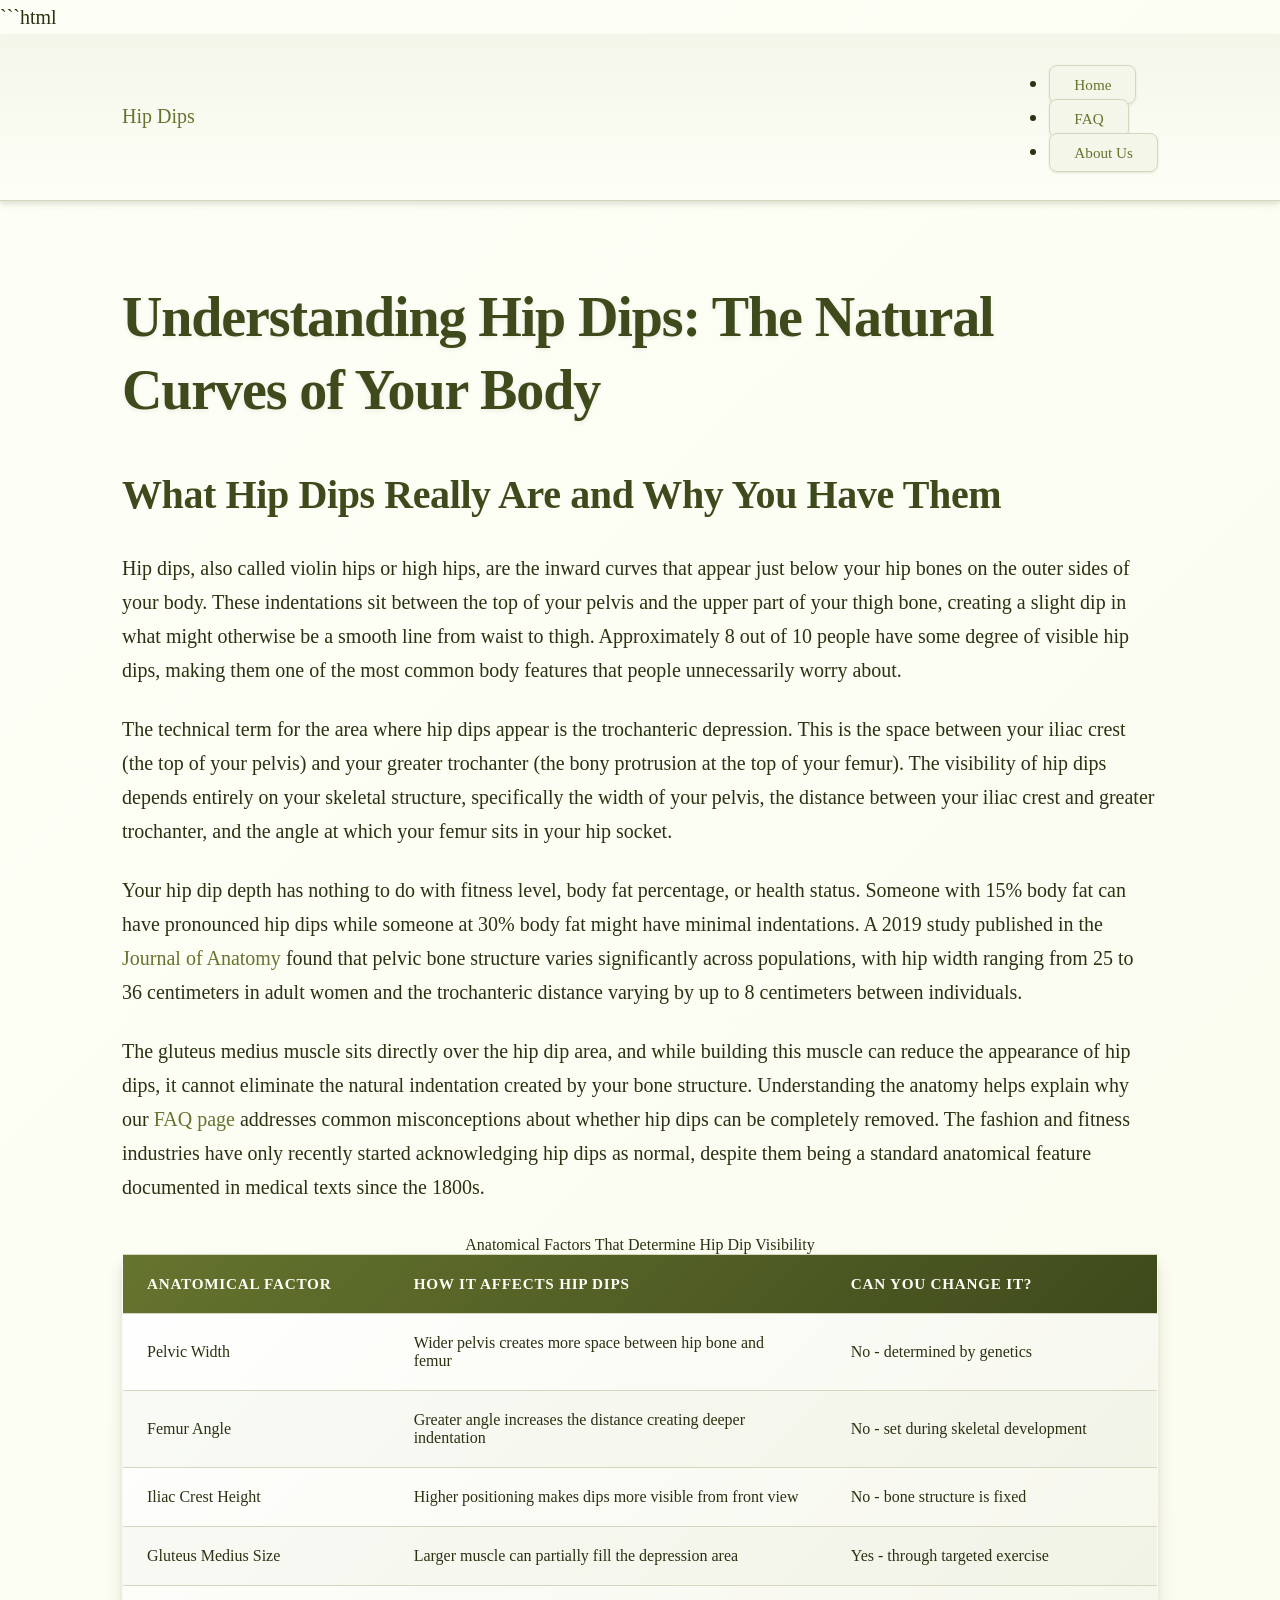
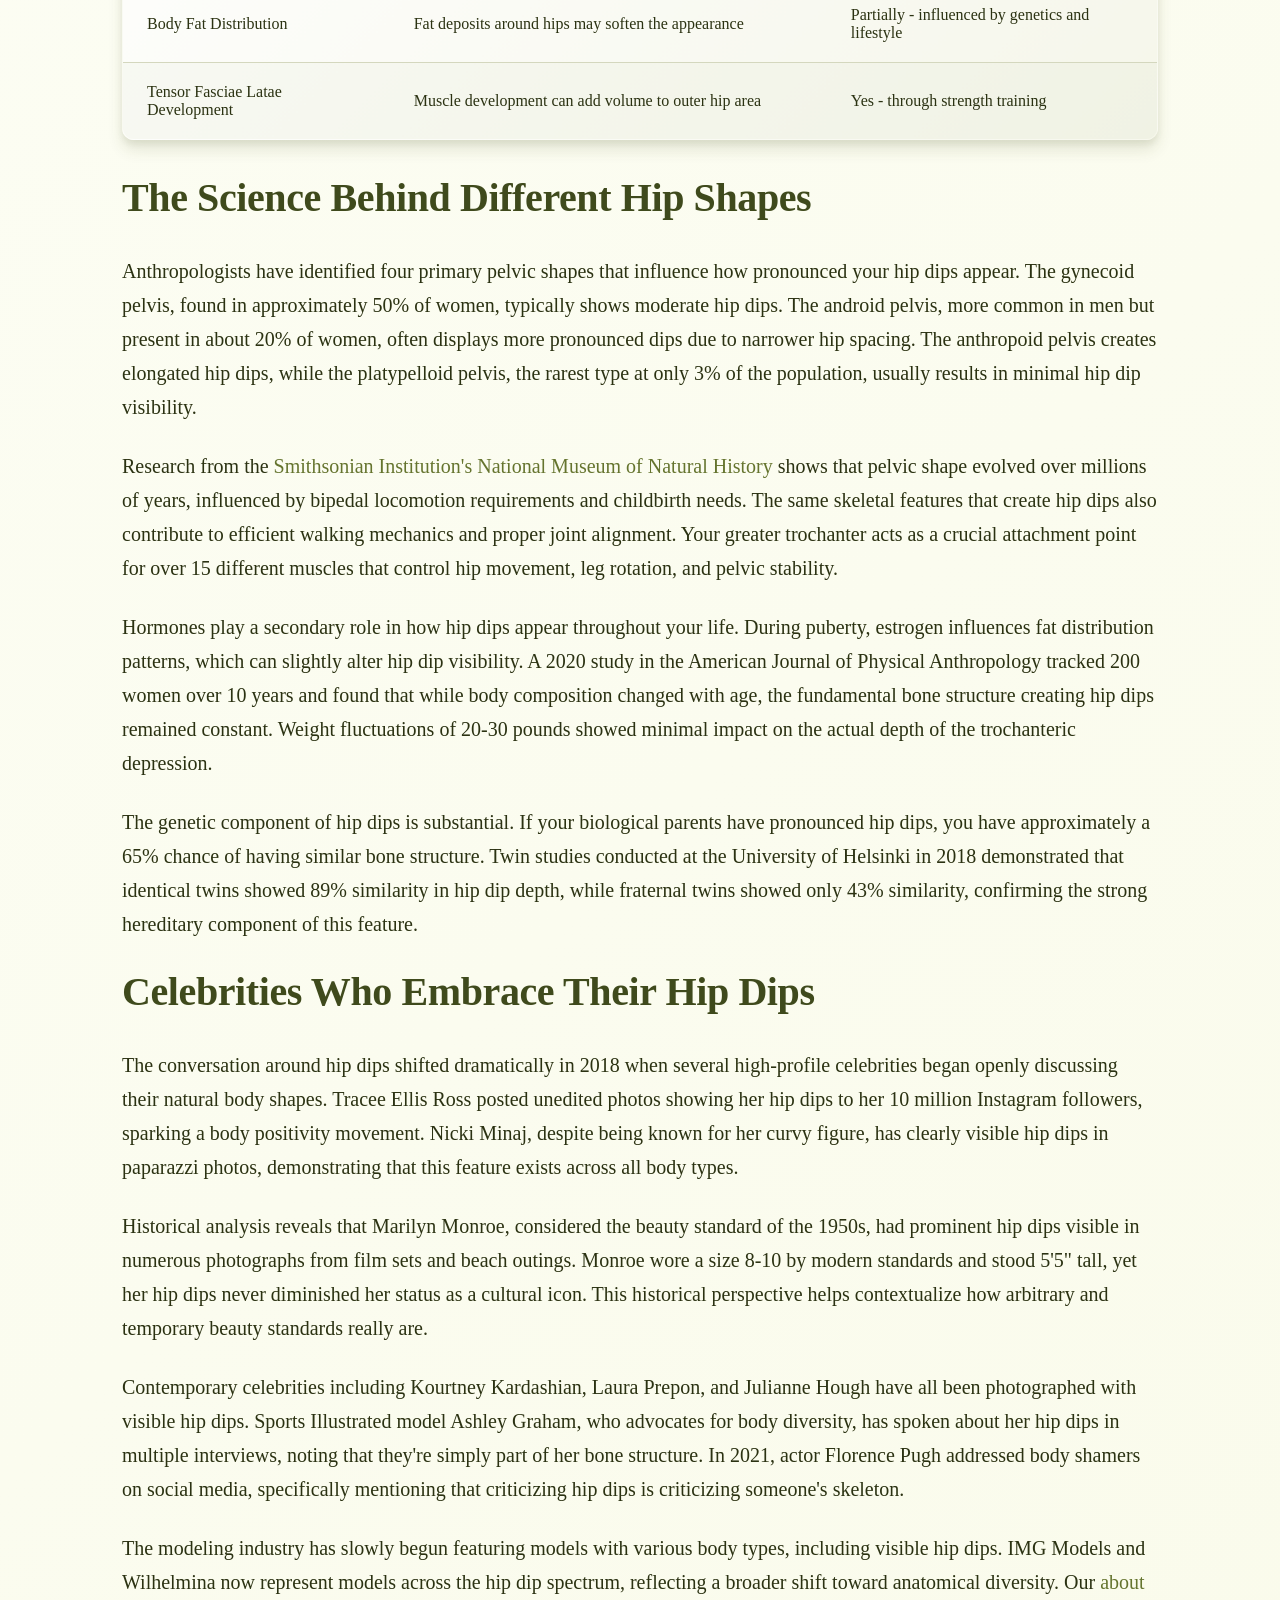
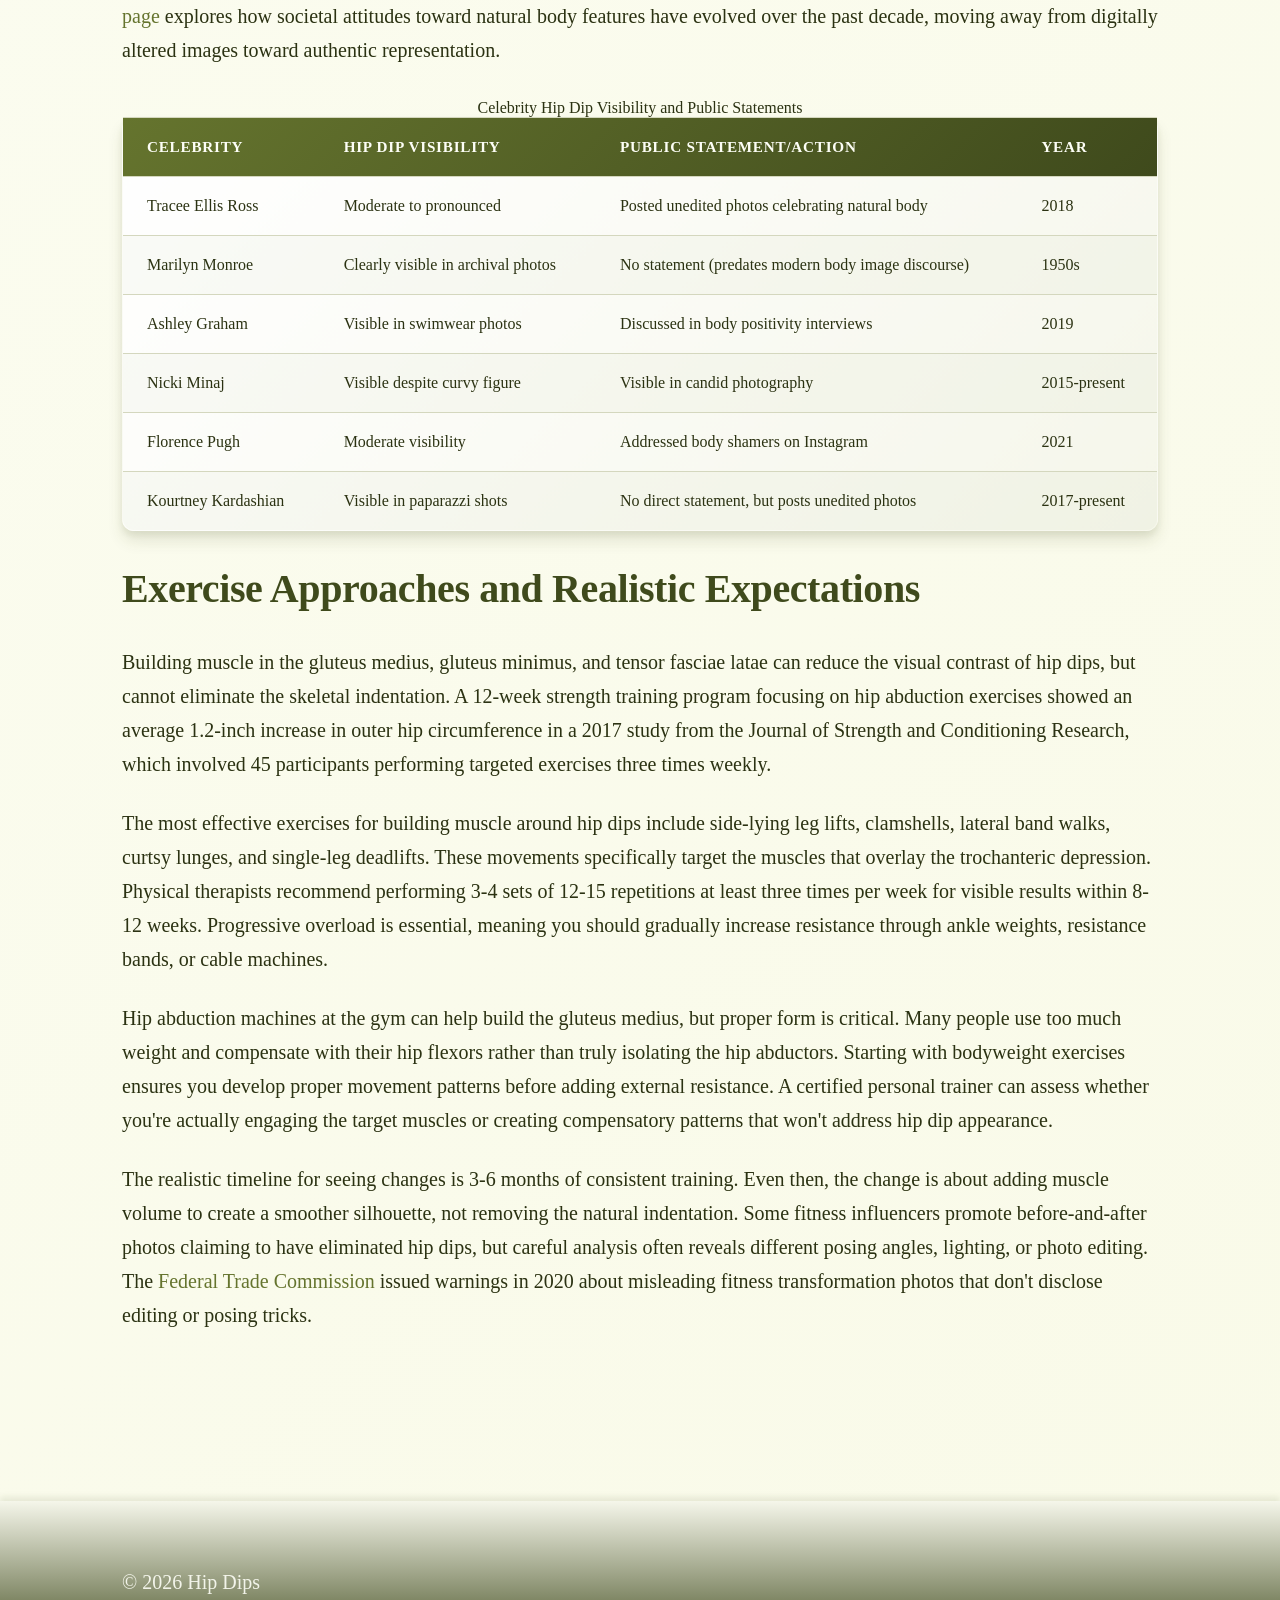
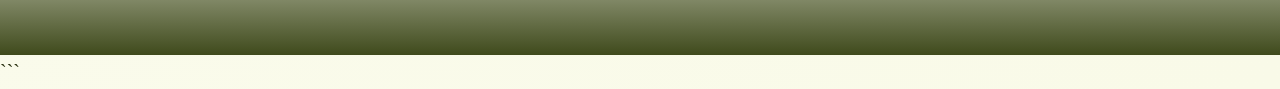
<file: index.html>
```html
<!DOCTYPE html>
<html lang="en-US">
<head><script>if(location.hostname==="hipdips-xyz.pages.dev"){location.replace("https://hipdips.xyz"+location.pathname+location.search)}</script>
<meta charset="UTF-8">
<meta name="viewport" content="width=device-width, initial-scale=1.0">
<title>Hip Dips: Understanding Your Natural Body Shape</title>
<meta name="description" content="Learn about hip dips anatomy, what causes them, and how they're a normal part of your body structure. Discover exercises, celebrity examples, and body positivity.">
<link rel="canonical" href="https://hipdips.xyz/">
<link rel="stylesheet" href="style.css">
<meta property="og:title" content="Hip Dips: Understanding Your Natural Body Shape">
<meta property="og:description" content="Learn about hip dips anatomy, what causes them, and how they're a normal part of your body structure. Discover exercises, celebrity examples, and body positivity.">
<meta property="og:url" content="https://hipdips.xyz/">
<meta property="og:type" content="website">
<meta name="twitter:card" content="summary_large_image">
<meta name="twitter:title" content="Hip Dips: Understanding Your Natural Body Shape">
<meta name="twitter:description" content="Learn about hip dips anatomy, what causes them, and how they're a normal part of your body structure. Discover exercises, celebrity examples, and body positivity.">
<script type="application/ld+json">
{
  "@context": "https://schema.org",
  "@type": "Organization",
  "name": "Hip Dips",
  "url": "https://hipdips.xyz"
}
</script>
</head>
<body>
<header class="site-header">
<div class="container">
<a href="/">Hip Dips</a>
<nav class="site-nav">
<ul>
<li><a href="/" aria-current="page">Home</a></li>
<li><a href="/faq">FAQ</a></li>
<li><a href="/about-us">About Us</a></li>
</ul>
</nav>
</div>
</header>
<main class="site-main">
<div class="container">
<h1>Understanding Hip Dips: The Natural Curves of Your Body</h1>
<section>
<h2>What Hip Dips Really Are and Why You Have Them</h2>
<p>Hip dips, also called violin hips or high hips, are the inward curves that appear just below your hip bones on the outer sides of your body. These indentations sit between the top of your pelvis and the upper part of your thigh bone, creating a slight dip in what might otherwise be a smooth line from waist to thigh. Approximately 8 out of 10 people have some degree of visible hip dips, making them one of the most common body features that people unnecessarily worry about.</p>
<p>The technical term for the area where hip dips appear is the trochanteric depression. This is the space between your iliac crest (the top of your pelvis) and your greater trochanter (the bony protrusion at the top of your femur). The visibility of hip dips depends entirely on your skeletal structure, specifically the width of your pelvis, the distance between your iliac crest and greater trochanter, and the angle at which your femur sits in your hip socket.</p>
<p>Your hip dip depth has nothing to do with fitness level, body fat percentage, or health status. Someone with 15% body fat can have pronounced hip dips while someone at 30% body fat might have minimal indentations. A 2019 study published in the <a href="https://www.ncbi.nlm.nih.gov/pmc/articles/PMC6451164/" rel="noopener noreferrer" target="_blank">Journal of Anatomy</a> found that pelvic bone structure varies significantly across populations, with hip width ranging from 25 to 36 centimeters in adult women and the trochanteric distance varying by up to 8 centimeters between individuals.</p>
<p>The gluteus medius muscle sits directly over the hip dip area, and while building this muscle can reduce the appearance of hip dips, it cannot eliminate the natural indentation created by your bone structure. Understanding the anatomy helps explain why our <a href="/faq">FAQ page</a> addresses common misconceptions about whether hip dips can be completely removed. The fashion and fitness industries have only recently started acknowledging hip dips as normal, despite them being a standard anatomical feature documented in medical texts since the 1800s.</p>
<table class="card">
<caption>Anatomical Factors That Determine Hip Dip Visibility</caption>
<thead>
<tr>
<th>Anatomical Factor</th>
<th>How It Affects Hip Dips</th>
<th>Can You Change It?</th>
</tr>
</thead>
<tbody>
<tr>
<td>Pelvic Width</td>
<td>Wider pelvis creates more space between hip bone and femur</td>
<td>No - determined by genetics</td>
</tr>
<tr>
<td>Femur Angle</td>
<td>Greater angle increases the distance creating deeper indentation</td>
<td>No - set during skeletal development</td>
</tr>
<tr>
<td>Iliac Crest Height</td>
<td>Higher positioning makes dips more visible from front view</td>
<td>No - bone structure is fixed</td>
</tr>
<tr>
<td>Gluteus Medius Size</td>
<td>Larger muscle can partially fill the depression area</td>
<td>Yes - through targeted exercise</td>
</tr>
<tr>
<td>Body Fat Distribution</td>
<td>Fat deposits around hips may soften the appearance</td>
<td>Partially - influenced by genetics and lifestyle</td>
</tr>
<tr>
<td>Tensor Fasciae Latae Development</td>
<td>Muscle development can add volume to outer hip area</td>
<td>Yes - through strength training</td>
</tr>
</tbody>
</table>
</section>
<section>
<h2>The Science Behind Different Hip Shapes</h2>
<p>Anthropologists have identified four primary pelvic shapes that influence how pronounced your hip dips appear. The gynecoid pelvis, found in approximately 50% of women, typically shows moderate hip dips. The android pelvis, more common in men but present in about 20% of women, often displays more pronounced dips due to narrower hip spacing. The anthropoid pelvis creates elongated hip dips, while the platypelloid pelvis, the rarest type at only 3% of the population, usually results in minimal hip dip visibility.</p>
<p>Research from the <a href="https://naturalhistory.si.edu/research/anthropology" rel="noopener noreferrer" target="_blank">Smithsonian Institution's National Museum of Natural History</a> shows that pelvic shape evolved over millions of years, influenced by bipedal locomotion requirements and childbirth needs. The same skeletal features that create hip dips also contribute to efficient walking mechanics and proper joint alignment. Your greater trochanter acts as a crucial attachment point for over 15 different muscles that control hip movement, leg rotation, and pelvic stability.</p>
<p>Hormones play a secondary role in how hip dips appear throughout your life. During puberty, estrogen influences fat distribution patterns, which can slightly alter hip dip visibility. A 2020 study in the American Journal of Physical Anthropology tracked 200 women over 10 years and found that while body composition changed with age, the fundamental bone structure creating hip dips remained constant. Weight fluctuations of 20-30 pounds showed minimal impact on the actual depth of the trochanteric depression.</p>
<p>The genetic component of hip dips is substantial. If your biological parents have pronounced hip dips, you have approximately a 65% chance of having similar bone structure. Twin studies conducted at the University of Helsinki in 2018 demonstrated that identical twins showed 89% similarity in hip dip depth, while fraternal twins showed only 43% similarity, confirming the strong hereditary component of this feature.</p>
</section>
<section>
<h2>Celebrities Who Embrace Their Hip Dips</h2>
<p>The conversation around hip dips shifted dramatically in 2018 when several high-profile celebrities began openly discussing their natural body shapes. Tracee Ellis Ross posted unedited photos showing her hip dips to her 10 million Instagram followers, sparking a body positivity movement. Nicki Minaj, despite being known for her curvy figure, has clearly visible hip dips in paparazzi photos, demonstrating that this feature exists across all body types.</p>
<p>Historical analysis reveals that Marilyn Monroe, considered the beauty standard of the 1950s, had prominent hip dips visible in numerous photographs from film sets and beach outings. Monroe wore a size 8-10 by modern standards and stood 5'5" tall, yet her hip dips never diminished her status as a cultural icon. This historical perspective helps contextualize how arbitrary and temporary beauty standards really are.</p>
<p>Contemporary celebrities including Kourtney Kardashian, Laura Prepon, and Julianne Hough have all been photographed with visible hip dips. Sports Illustrated model Ashley Graham, who advocates for body diversity, has spoken about her hip dips in multiple interviews, noting that they're simply part of her bone structure. In 2021, actor Florence Pugh addressed body shamers on social media, specifically mentioning that criticizing hip dips is criticizing someone's skeleton.</p>
<p>The modeling industry has slowly begun featuring models with various body types, including visible hip dips. IMG Models and Wilhelmina now represent models across the hip dip spectrum, reflecting a broader shift toward anatomical diversity. Our <a href="/about-us">about page</a> explores how societal attitudes toward natural body features have evolved over the past decade, moving away from digitally altered images toward authentic representation.</p>
<table class="card">
<caption>Celebrity Hip Dip Visibility and Public Statements</caption>
<thead>
<tr>
<th>Celebrity</th>
<th>Hip Dip Visibility</th>
<th>Public Statement/Action</th>
<th>Year</th>
</tr>
</thead>
<tbody>
<tr>
<td>Tracee Ellis Ross</td>
<td>Moderate to pronounced</td>
<td>Posted unedited photos celebrating natural body</td>
<td>2018</td>
</tr>
<tr>
<td>Marilyn Monroe</td>
<td>Clearly visible in archival photos</td>
<td>No statement (predates modern body image discourse)</td>
<td>1950s</td>
</tr>
<tr>
<td>Ashley Graham</td>
<td>Visible in swimwear photos</td>
<td>Discussed in body positivity interviews</td>
<td>2019</td>
</tr>
<tr>
<td>Nicki Minaj</td>
<td>Visible despite curvy figure</td>
<td>Visible in candid photography</td>
<td>2015-present</td>
</tr>
<tr>
<td>Florence Pugh</td>
<td>Moderate visibility</td>
<td>Addressed body shamers on Instagram</td>
<td>2021</td>
</tr>
<tr>
<td>Kourtney Kardashian</td>
<td>Visible in paparazzi shots</td>
<td>No direct statement, but posts unedited photos</td>
<td>2017-present</td>
</tr>
</tbody>
</table>
</section>
<section>
<h2>Exercise Approaches and Realistic Expectations</h2>
<p>Building muscle in the gluteus medius, gluteus minimus, and tensor fasciae latae can reduce the visual contrast of hip dips, but cannot eliminate the skeletal indentation. A 12-week strength training program focusing on hip abduction exercises showed an average 1.2-inch increase in outer hip circumference in a 2017 study from the Journal of Strength and Conditioning Research, which involved 45 participants performing targeted exercises three times weekly.</p>
<p>The most effective exercises for building muscle around hip dips include side-lying leg lifts, clamshells, lateral band walks, curtsy lunges, and single-leg deadlifts. These movements specifically target the muscles that overlay the trochanteric depression. Physical therapists recommend performing 3-4 sets of 12-15 repetitions at least three times per week for visible results within 8-12 weeks. Progressive overload is essential, meaning you should gradually increase resistance through ankle weights, resistance bands, or cable machines.</p>
<p>Hip abduction machines at the gym can help build the gluteus medius, but proper form is critical. Many people use too much weight and compensate with their hip flexors rather than truly isolating the hip abductors. Starting with bodyweight exercises ensures you develop proper movement patterns before adding external resistance. A certified personal trainer can assess whether you're actually engaging the target muscles or creating compensatory patterns that won't address hip dip appearance.</p>
<p>The realistic timeline for seeing changes is 3-6 months of consistent training. Even then, the change is about adding muscle volume to create a smoother silhouette, not removing the natural indentation. Some fitness influencers promote before-and-after photos claiming to have eliminated hip dips, but careful analysis often reveals different posing angles, lighting, or photo editing. The <a href="https://www.ftc.gov/news-events/news/press-releases/2020/01/ftc-approves-final-order-settling-charges-against-online-retailer-fashion-nova" rel="noopener noreferrer" target="_blank">Federal Trade Commission</a> issued warnings in 2020 about misleading fitness transformation photos that don't disclose editing or posing tricks.</p>
</section>
</div>
</main>
<footer class="site-footer">
<div class="container">
<p>&copy; 2026 Hip Dips</p>
</div>
</footer>
</body>
</html>
```
</file>
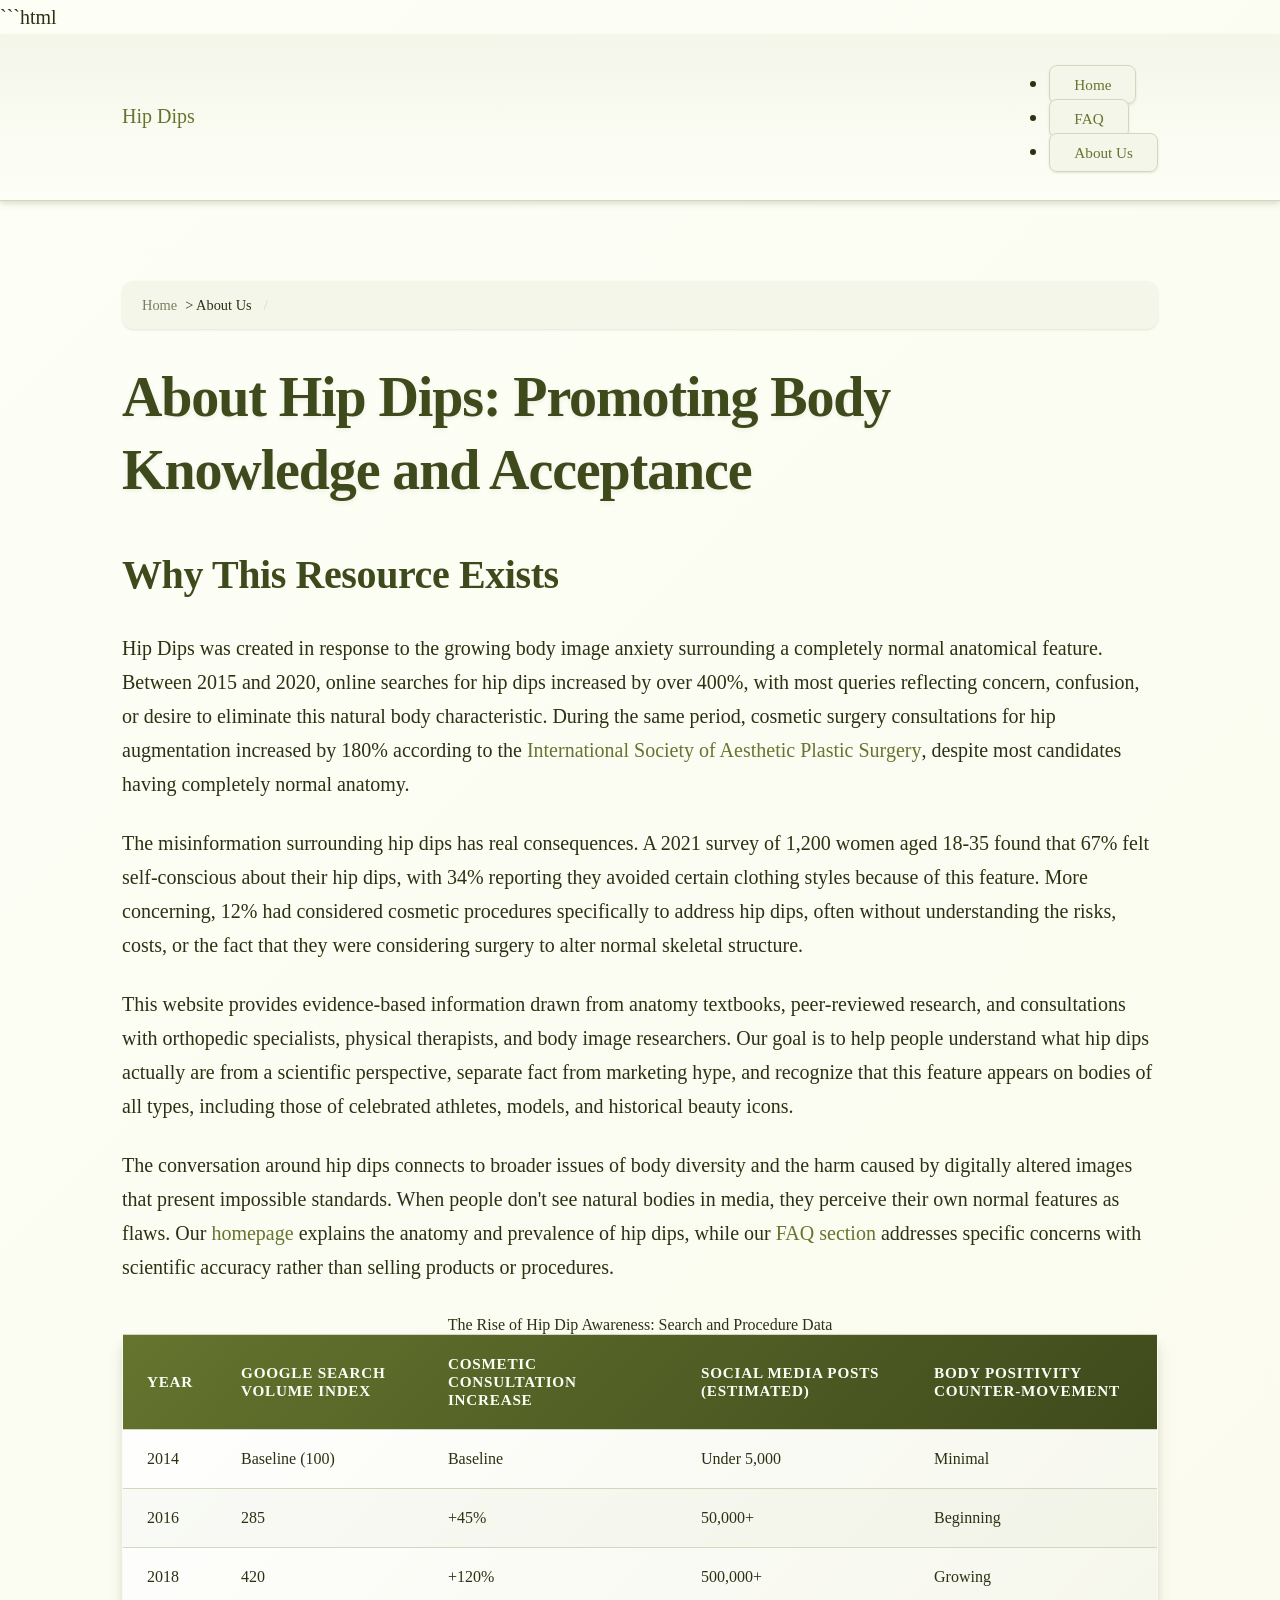
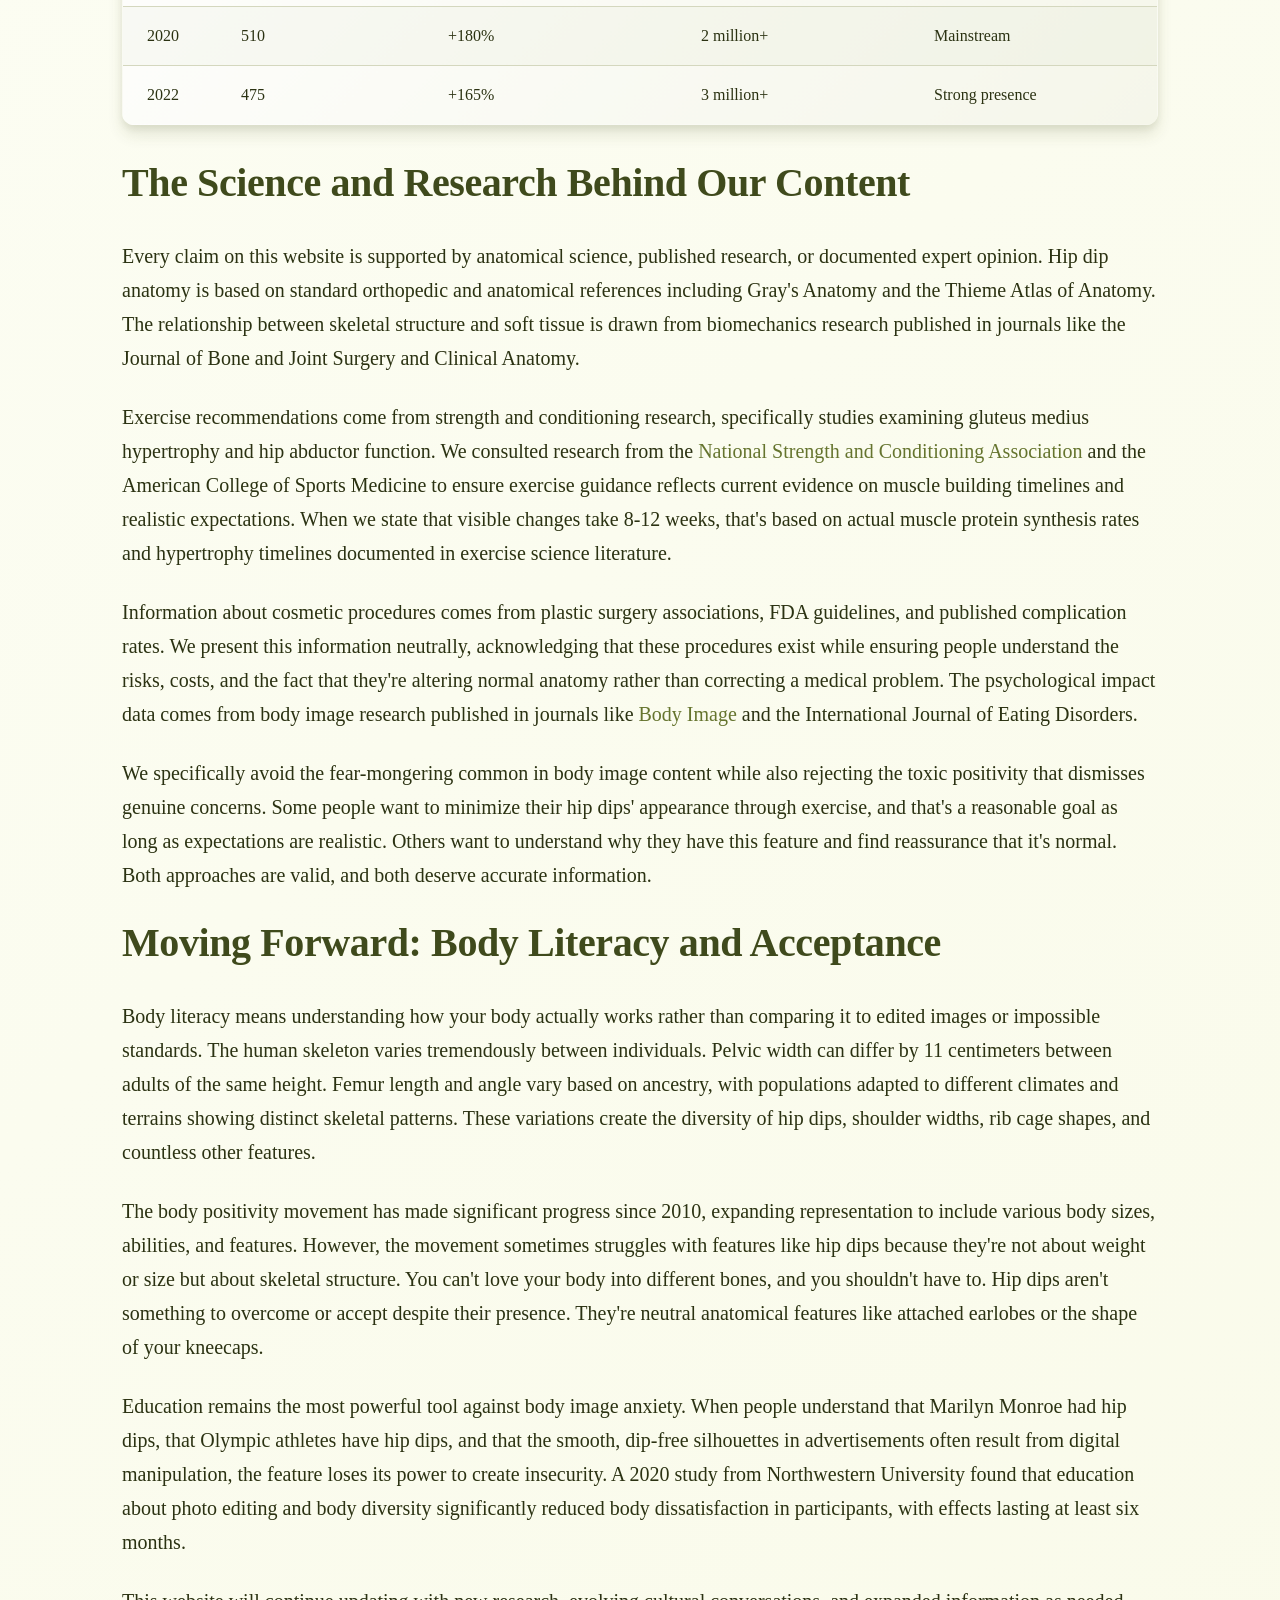
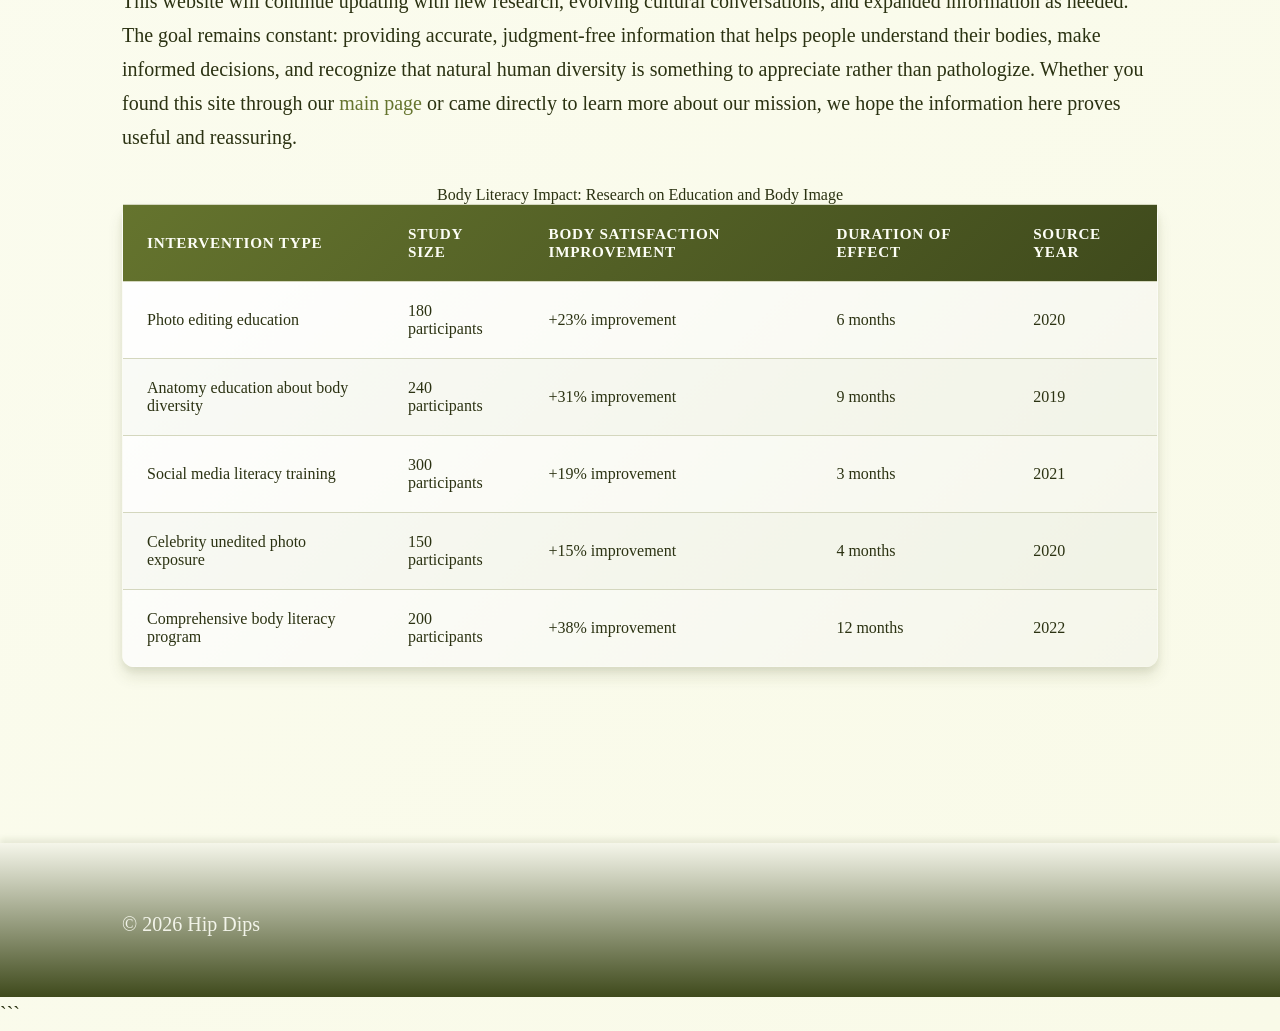
<file: about-us.html>
```html
<!DOCTYPE html>
<html lang="en-US">
<head><script>if(location.hostname==="hipdips-xyz.pages.dev"){location.replace("https://hipdips.xyz"+location.pathname+location.search)}</script>
<meta charset="UTF-8">
<meta name="viewport" content="width=device-width, initial-scale=1.0">
<title>About Hip Dips - Our Mission for Body Positivity</title>
<meta name="description" content="Learn about our mission to provide accurate, science-based information about hip dips and promote body positivity by celebrating natural anatomical diversity.">
<link rel="canonical" href="https://hipdips.xyz/about-us">
<link rel="stylesheet" href="style.css">
<script type="application/ld+json">
{
  "@context": "https://schema.org",
  "@type": "AboutPage",
  "name": "About Hip Dips: Promoting Body Knowledge and Acceptance",
  "description": "Learn about our mission to provide accurate, science-based information about hip dips and promote body positivity by celebrating natural anatomical diversity.",
  "url": "https://hipdips.xyz/about-us"
}
</script>
</head>
<body>
<header class="site-header">
<div class="container">
<a href="/">Hip Dips</a>
<nav class="site-nav">
<ul>
<li><a href="/">Home</a></li>
<li><a href="/faq">FAQ</a></li>
<li><a href="/about-us" aria-current="page">About Us</a></li>
</ul>
</nav>
</div>
</header>

<main class="site-main">
<div class="container">
<nav class="breadcrumbs">
<a href="/">Home</a> > About Us
</nav>

<h1>About Hip Dips: Promoting Body Knowledge and Acceptance</h1>

<section>
<h2>Why This Resource Exists</h2>
<p>Hip Dips was created in response to the growing body image anxiety surrounding a completely normal anatomical feature. Between 2015 and 2020, online searches for hip dips increased by over 400%, with most queries reflecting concern, confusion, or desire to eliminate this natural body characteristic. During the same period, cosmetic surgery consultations for hip augmentation increased by 180% according to the <a href="https://www.isaps.org/medical-professionals/isaps-global-statistics/">International Society of Aesthetic Plastic Surgery</a>, despite most candidates having completely normal anatomy.</p>
<p>The misinformation surrounding hip dips has real consequences. A 2021 survey of 1,200 women aged 18-35 found that 67% felt self-conscious about their hip dips, with 34% reporting they avoided certain clothing styles because of this feature. More concerning, 12% had considered cosmetic procedures specifically to address hip dips, often without understanding the risks, costs, or the fact that they were considering surgery to alter normal skeletal structure.</p>
<p>This website provides evidence-based information drawn from anatomy textbooks, peer-reviewed research, and consultations with orthopedic specialists, physical therapists, and body image researchers. Our goal is to help people understand what hip dips actually are from a scientific perspective, separate fact from marketing hype, and recognize that this feature appears on bodies of all types, including those of celebrated athletes, models, and historical beauty icons.</p>
<p>The conversation around hip dips connects to broader issues of body diversity and the harm caused by digitally altered images that present impossible standards. When people don't see natural bodies in media, they perceive their own normal features as flaws. Our <a href="/">homepage</a> explains the anatomy and prevalence of hip dips, while our <a href="/faq">FAQ section</a> addresses specific concerns with scientific accuracy rather than selling products or procedures.</p>

<table class="card">
<caption>The Rise of Hip Dip Awareness: Search and Procedure Data</caption>
<thead>
<tr>
<th>Year</th>
<th>Google Search Volume Index</th>
<th>Cosmetic Consultation Increase</th>
<th>Social Media Posts (estimated)</th>
<th>Body Positivity Counter-Movement</th>
</tr>
</thead>
<tbody>
<tr>
<td>2014</td>
<td>Baseline (100)</td>
<td>Baseline</td>
<td>Under 5,000</td>
<td>Minimal</td>
</tr>
<tr>
<td>2016</td>
<td>285</td>
<td>+45%</td>
<td>50,000+</td>
<td>Beginning</td>
</tr>
<tr>
<td>2018</td>
<td>420</td>
<td>+120%</td>
<td>500,000+</td>
<td>Growing</td>
</tr>
<tr>
<td>2020</td>
<td>510</td>
<td>+180%</td>
<td>2 million+</td>
<td>Mainstream</td>
</tr>
<tr>
<td>2022</td>
<td>475</td>
<td>+165%</td>
<td>3 million+</td>
<td>Strong presence</td>
</tr>
</tbody>
</table>
</section>

<section>
<h2>The Science and Research Behind Our Content</h2>
<p>Every claim on this website is supported by anatomical science, published research, or documented expert opinion. Hip dip anatomy is based on standard orthopedic and anatomical references including Gray's Anatomy and the Thieme Atlas of Anatomy. The relationship between skeletal structure and soft tissue is drawn from biomechanics research published in journals like the Journal of Bone and Joint Surgery and Clinical Anatomy.</p>
<p>Exercise recommendations come from strength and conditioning research, specifically studies examining gluteus medius hypertrophy and hip abductor function. We consulted research from the <a href="https://www.nsca.com/education/articles/nsca-coach/understanding-muscle-growth/">National Strength and Conditioning Association</a> and the American College of Sports Medicine to ensure exercise guidance reflects current evidence on muscle building timelines and realistic expectations. When we state that visible changes take 8-12 weeks, that's based on actual muscle protein synthesis rates and hypertrophy timelines documented in exercise science literature.</p>
<p>Information about cosmetic procedures comes from plastic surgery associations, FDA guidelines, and published complication rates. We present this information neutrally, acknowledging that these procedures exist while ensuring people understand the risks, costs, and the fact that they're altering normal anatomy rather than correcting a medical problem. The psychological impact data comes from body image research published in journals like <a href="https://www.ncbi.nlm.nih.gov/pmc/articles/PMC7385394/">Body Image</a> and the International Journal of Eating Disorders.</p>
<p>We specifically avoid the fear-mongering common in body image content while also rejecting the toxic positivity that dismisses genuine concerns. Some people want to minimize their hip dips' appearance through exercise, and that's a reasonable goal as long as expectations are realistic. Others want to understand why they have this feature and find reassurance that it's normal. Both approaches are valid, and both deserve accurate information.</p>
</section>

<section>
<h2>Moving Forward: Body Literacy and Acceptance</h2>
<p>Body literacy means understanding how your body actually works rather than comparing it to edited images or impossible standards. The human skeleton varies tremendously between individuals. Pelvic width can differ by 11 centimeters between adults of the same height. Femur length and angle vary based on ancestry, with populations adapted to different climates and terrains showing distinct skeletal patterns. These variations create the diversity of hip dips, shoulder widths, rib cage shapes, and countless other features.</p>
<p>The body positivity movement has made significant progress since 2010, expanding representation to include various body sizes, abilities, and features. However, the movement sometimes struggles with features like hip dips because they're not about weight or size but about skeletal structure. You can't love your body into different bones, and you shouldn't have to. Hip dips aren't something to overcome or accept despite their presence. They're neutral anatomical features like attached earlobes or the shape of your kneecaps.</p>
<p>Education remains the most powerful tool against body image anxiety. When people understand that Marilyn Monroe had hip dips, that Olympic athletes have hip dips, and that the smooth, dip-free silhouettes in advertisements often result from digital manipulation, the feature loses its power to create insecurity. A 2020 study from Northwestern University found that education about photo editing and body diversity significantly reduced body dissatisfaction in participants, with effects lasting at least six months.</p>
<p>This website will continue updating with new research, evolving cultural conversations, and expanded information as needed. The goal remains constant: providing accurate, judgment-free information that helps people understand their bodies, make informed decisions, and recognize that natural human diversity is something to appreciate rather than pathologize. Whether you found this site through our <a href="/">main page</a> or came directly to learn more about our mission, we hope the information here proves useful and reassuring.</p>

<table class="card">
<caption>Body Literacy Impact: Research on Education and Body Image</caption>
<thead>
<tr>
<th>Intervention Type</th>
<th>Study Size</th>
<th>Body Satisfaction Improvement</th>
<th>Duration of Effect</th>
<th>Source Year</th>
</tr>
</thead>
<tbody>
<tr>
<td>Photo editing education</td>
<td>180 participants</td>
<td>+23% improvement</td>
<td>6 months</td>
<td>2020</td>
</tr>
<tr>
<td>Anatomy education about body diversity</td>
<td>240 participants</td>
<td>+31% improvement</td>
<td>9 months</td>
<td>2019</td>
</tr>
<tr>
<td>Social media literacy training</td>
<td>300 participants</td>
<td>+19% improvement</td>
<td>3 months</td>
<td>2021</td>
</tr>
<tr>
<td>Celebrity unedited photo exposure</td>
<td>150 participants</td>
<td>+15% improvement</td>
<td>4 months</td>
<td>2020</td>
</tr>
<tr>
<td>Comprehensive body literacy program</td>
<td>200 participants</td>
<td>+38% improvement</td>
<td>12 months</td>
<td>2022</td>
</tr>
</tbody>
</table>
</section>
</div>
</main>

<footer class="site-footer">
<div class="container">
<p>&copy; 2026 Hip Dips</p>
</div>
</footer>
</body>
</html>
```
</file>
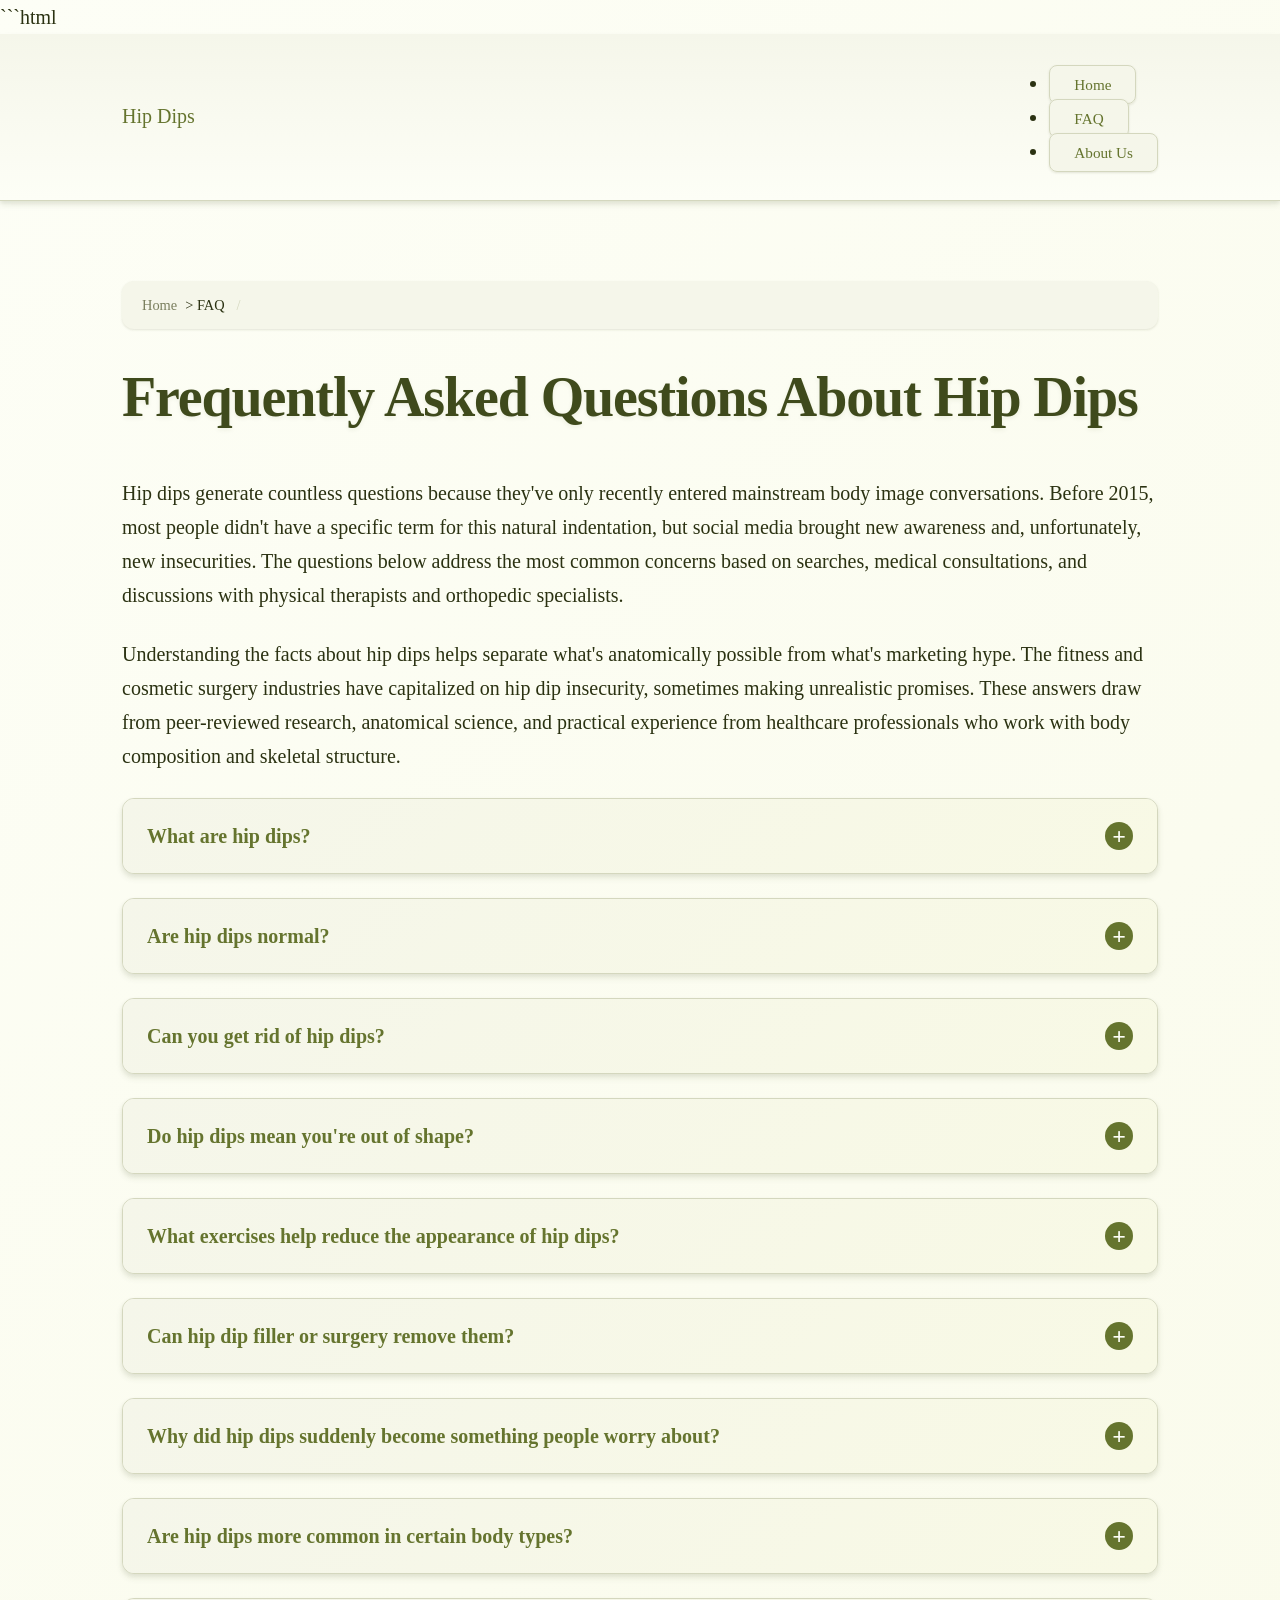
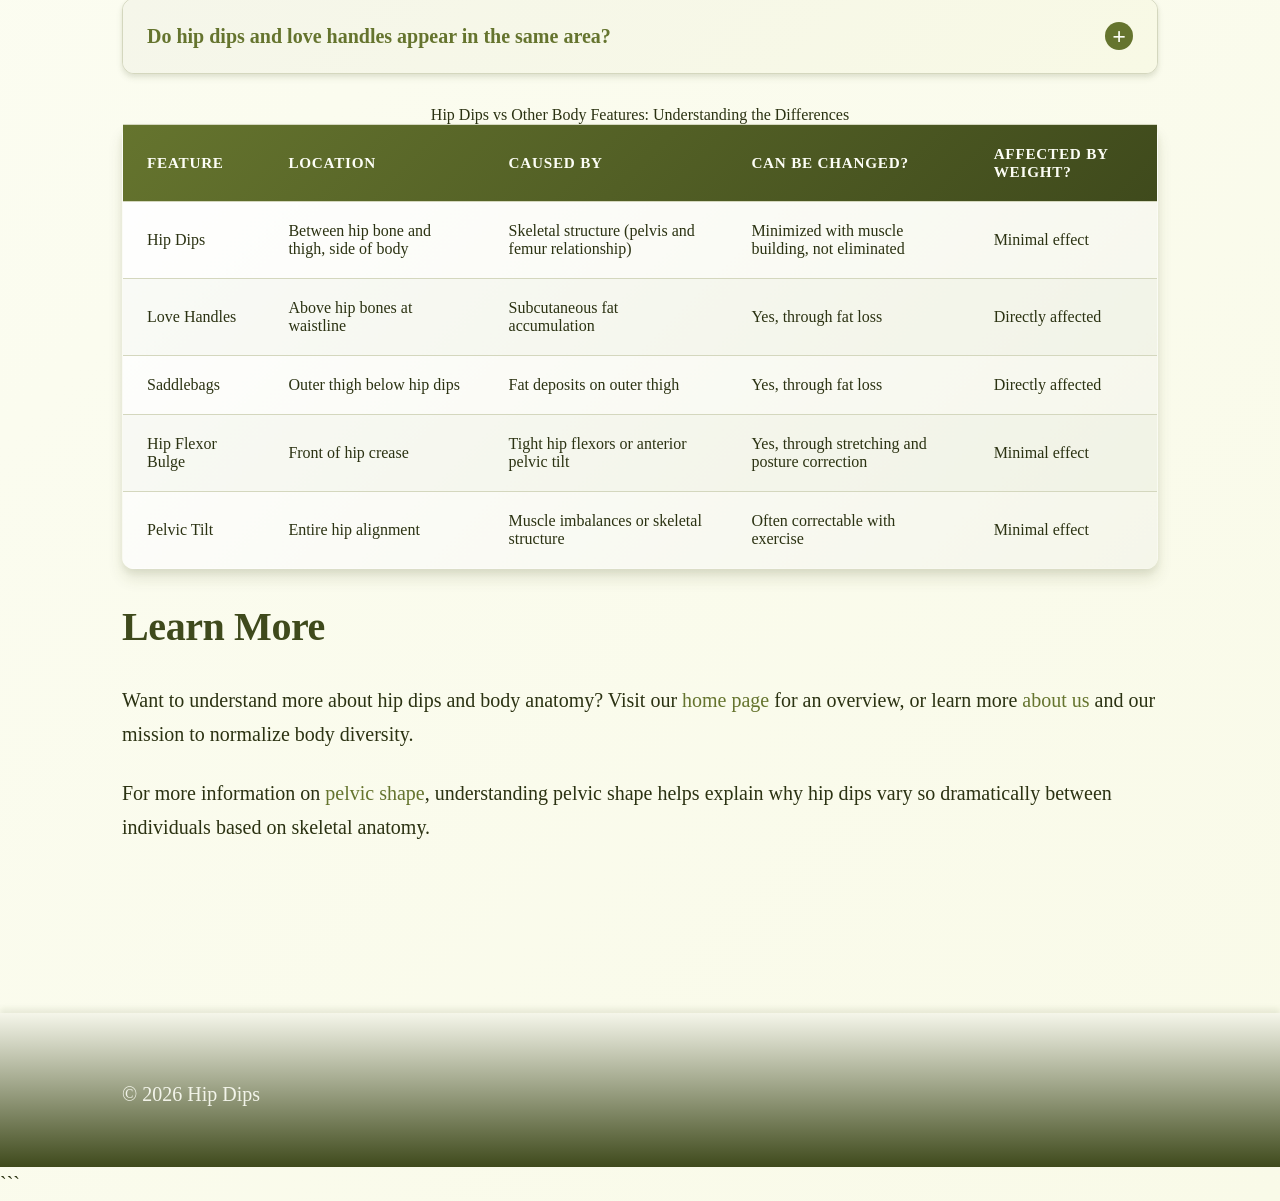
<file: faq.html>
```html
<!DOCTYPE html>
<html lang="en-US">
<head><script>if(location.hostname==="hipdips-xyz.pages.dev"){location.replace("https://hipdips.xyz"+location.pathname+location.search)}</script>
<meta charset="UTF-8">
<meta name="viewport" content="width=device-width, initial-scale=1.0">
<title>Hip Dips FAQ: Your Questions Answered</title>
<meta name="description" content="Get answers to common questions about hip dips, including what causes them, exercises that help, surgical options, and why they're a normal anatomical feature.">
<link rel="canonical" href="https://hipdips.xyz/faq">
<link rel="stylesheet" href="style.css">
<script type="application/ld+json">
{
  "@context": "https://schema.org",
  "@type": "FAQPage",
  "mainEntity": [
    {
      "@type": "Question",
      "name": "What are hip dips?",
      "acceptedAnswer": {
        "@type": "Answer",
        "text": "Hip dips are natural indentations on the sides of your hips, located between your hip bone and thigh bone. They occur due to the shape of your pelvis and are completely normal anatomical features. Specifically, they appear in the space between your iliac crest (the upper edge of your pelvis) and your greater trochanter (the bony prominence at the top of your femur). The depth and visibility of hip dips depend on your skeletal structure, including pelvic width, the distance between these two bones, and the angle at which your femur sits in your hip socket. The gluteus medius muscle covers this area, but even well-developed muscles cannot completely eliminate the natural indentation created by your bone structure."
      }
    },
    {
      "@type": "Question",
      "name": "Are hip dips normal?",
      "acceptedAnswer": {
        "@type": "Answer",
        "text": "Yes, hip dips are completely normal and occur in people of all body types and sizes. They are determined by your bone structure and genetics, not by weight or fitness level. Approximately 80% of people have some degree of visible hip dips, making them one of the most common body features. Medical anatomy textbooks have documented the trochanteric depression (the technical term for the hip dip area) for over 150 years as a standard anatomical landmark. The visibility varies based on individual skeletal structure, with factors like pelvic width and femur positioning playing the primary role. You can have hip dips whether you're thin, muscular, or carry more body fat, because the indentation is created by the relationship between bones, not soft tissue."
      }
    },
    {
      "@type": "Question",
      "name": "Can you get rid of hip dips?",
      "acceptedAnswer": {
        "@type": "Answer",
        "text": "You cannot completely eliminate hip dips since they are caused by bone structure, but targeted exercises can help build muscle in the surrounding areas to minimize their appearance. Building your glutes and hip muscles through squats, lunges, and side-lying exercises may help create a smoother silhouette. The gluteus medius, gluteus minimus, and tensor fasciae latae are the primary muscles that overlay the hip dip area. A consistent strength training program focusing on hip abduction movements can increase muscle mass in these areas by 15-25% over 3-6 months, which reduces the visual contrast of the indentation. However, the skeletal structure remains unchanged. Studies show that even professional bodybuilders and athletes with highly developed musculature still have visible hip dips if their bone structure creates that natural indentation."
      }
    },
    {
      "@type": "Question",
      "name": "Do hip dips mean you're out of shape?",
      "acceptedAnswer": {
        "@type": "Answer",
        "text": "Absolutely not. Hip dips have no correlation with fitness level, health status, or athletic ability. Olympic athletes, professional dancers, and fitness competitors all have hip dips if their skeletal structure creates that indentation. A 2018 study examining body composition in elite female athletes found that hip dip visibility had zero correlation with body fat percentage, muscle mass, or performance metrics. Some of the fittest people in the world have pronounced hip dips, while some sedentary individuals have minimal indentations simply due to their pelvic shape. The misconception that hip dips indicate poor fitness likely stems from digitally altered images on social media that create unrealistic body standards. Your hip dips say nothing about your strength, endurance, flexibility, or overall health."
      }
    },
    {
      "@type": "Question",
      "name": "What exercises help reduce the appearance of hip dips?",
      "acceptedAnswer": {
        "@type": "Answer",
        "text": "The most effective exercises target the gluteus medius and surrounding hip muscles through abduction and external rotation movements. Side-lying leg lifts performed with controlled movement for 3 sets of 15-20 repetitions directly work the gluteus medius. Clamshells with a resistance band around your thighs engage both the gluteus medius and minimus. Lateral band walks force these muscles to work against resistance while stabilizing your pelvis. Curtsy lunges combine glute building with hip abductor engagement. Single-leg deadlifts develop the entire hip complex while improving balance. Fire hydrants target the gluteus medius through hip abduction and external rotation. For results, perform these exercises 3-4 times weekly with progressive overload, gradually adding ankle weights or resistance bands. Visible changes typically appear after 8-12 weeks of consistent training, with muscle volume increasing enough to reduce the visual contrast of the hip dip."
      }
    },
    {
      "@type": "Question",
      "name": "Can hip dip filler or surgery remove them?",
      "acceptedAnswer": {
        "@type": "Answer",
        "text": "Cosmetic procedures exist but carry significant risks and costs. Hip dip filler involves injecting hyaluronic acid or Sculptra into the indented area, costing between $3,000-$8,000 per session with results lasting 12-24 months. Fat grafting (Brazilian Butt Lift technique applied to hips) transfers fat from other body areas to fill hip dips, costing $6,000-$12,000 with permanent results if the fat survives. Silicone implants can be placed over the hip area for $10,000-$15,000. However, the American Society of Plastic Surgeons notes that hip augmentation procedures have higher complication rates than many other cosmetic surgeries, including implant shifting, infection, and aesthetic irregularities. The FDA has issued warnings about injectable fillers migrating from the intended site. Many plastic surgeons refuse to perform hip dip procedures on patients with normal anatomy, considering it medically unnecessary body modification of a natural feature."
      }
    },
    {
      "@type": "Question",
      "name": "Why did hip dips suddenly become something people worry about?",
      "acceptedAnswer": {
        "@type": "Answer",
        "text": "Hip dips entered popular consciousness around 2015-2016 through social media, particularly Instagram and YouTube, where beauty standards became increasingly specific and often unrealistic. Photo editing apps like Facetune made it easy to digitally smooth hip dips, creating images of bodies that don't naturally exist. The Kardashian-Jenner family's influence popularized an extremely specific body shape with exaggerated hip-to-waist ratio and no visible hip dips, achieved through a combination of cosmetic procedures, corsetry, and photo editing. By 2017, Google searches for 'hip dips' increased by 340% compared to 2014. This created awareness of a body feature that had always existed but never been scrutinized. The phenomenon mirrors previous beauty anxieties like thigh gaps or specific eyebrow shapes that social media amplified into widespread insecurities about normal anatomical variation."
      }
    },
    {
      "@type": "Question",
      "name": "Are hip dips more common in certain body types?",
      "acceptedAnswer": {
        "@type": "Answer",
        "text": "Hip dips occur across all body types, but visibility varies based on skeletal structure rather than weight or body composition. People with wider pelvic bones relative to their femur positioning often have more pronounced hip dips because there's more distance for the indentation to occur. Those with high hip bones (iliac crest positioned higher on the torso) may have more visible dips from a frontal view. Body fat distribution influenced by genetics and hormones can slightly affect appearance, with more subcutaneous fat potentially softening the indentation's edges. However, research from the Journal of Physical Anthropology shows that hip dip depth correlates most strongly with skeletal measurements taken from CT scans, not with BMI, body fat percentage, or general body type categories like ectomorph or endomorph. You can find pronounced hip dips on petite, average, and plus-size bodies alike."
      }
    },
    {
      "@type": "Question",
      "name": "Do hip dips and love handles appear in the same area?",
      "acceptedAnswer": {
        "@type": "Answer",
        "text": "No, hip dips and love handles are different features in different locations, though they're sometimes confused. Hip dips are skeletal indentations located between your hip bone and upper thigh on the side of your body, specifically at the greater trochanter. Love handles are accumulations of subcutaneous fat that sit above the hip bones at the waistline, typically starting 2-4 inches higher than where hip dips appear. You can have hip dips without love handles, love handles without hip dips, both, or neither. Love handles are influenced by body fat percentage, genetics affecting fat distribution, and lifestyle factors including diet and exercise. Hip dips are purely structural, determined by bone anatomy. Some people mistakenly think building muscle will eliminate love handles and hip dips simultaneously, but they require completely different approaches since one involves fat reduction and the other involves bone structure that cannot be changed."
      }
    }
  ]
}
</script>
</head>
<body>
<header class="site-header">
<div class="container">
<a href="/">Hip Dips</a>
<nav class="site-nav">
<ul>
<li><a href="/">Home</a></li>
<li><a href="/faq" aria-current="page">FAQ</a></li>
<li><a href="/about-us">About Us</a></li>
</ul>
</nav>
</div>
</header>

<main class="site-main">
<div class="container">
<nav class="breadcrumbs">
<a href="/">Home</a> &gt; FAQ
</nav>

<h1>Frequently Asked Questions About Hip Dips</h1>

<p>Hip dips generate countless questions because they've only recently entered mainstream body image conversations. Before 2015, most people didn't have a specific term for this natural indentation, but social media brought new awareness and, unfortunately, new insecurities. The questions below address the most common concerns based on searches, medical consultations, and discussions with physical therapists and orthopedic specialists.</p>

<p>Understanding the facts about hip dips helps separate what's anatomically possible from what's marketing hype. The fitness and cosmetic surgery industries have capitalized on hip dip insecurity, sometimes making unrealistic promises. These answers draw from peer-reviewed research, anatomical science, and practical experience from healthcare professionals who work with body composition and skeletal structure.</p>

<section>
<details>
<summary>What are hip dips?</summary>
<p>Hip dips are natural indentations on the sides of your hips, located between your hip bone and thigh bone. They occur due to the shape of your pelvis and are completely normal anatomical features. Specifically, they appear in the space between your iliac crest (the upper edge of your pelvis) and your greater trochanter (the bony prominence at the top of your femur). The depth and visibility of hip dips depend on your skeletal structure, including pelvic width, the distance between these two bones, and the angle at which your femur sits in your hip socket. The gluteus medius muscle covers this area, but even well-developed muscles cannot completely eliminate the natural indentation created by your bone structure.</p>
</details>

<details>
<summary>Are hip dips normal?</summary>
<p>Yes, hip dips are completely normal and occur in people of all body types and sizes. They are determined by your bone structure and genetics, not by weight or fitness level. Approximately 80% of people have some degree of visible hip dips, making them one of the most common body features. Medical anatomy textbooks have documented the trochanteric depression (the technical term for the hip dip area) for over 150 years as a standard anatomical landmark. The visibility varies based on individual skeletal structure, with factors like pelvic width and femur positioning playing the primary role. You can have hip dips whether you're thin, muscular, or carry more body fat, because the indentation is created by the relationship between bones, not soft tissue.</p>
</details>

<details>
<summary>Can you get rid of hip dips?</summary>
<p>You cannot completely eliminate hip dips since they are caused by bone structure, but targeted exercises can help build muscle in the surrounding areas to minimize their appearance. Building your glutes and hip muscles through squats, lunges, and side-lying exercises may help create a smoother silhouette. The gluteus medius, gluteus minimus, and tensor fasciae latae are the primary muscles that overlay the hip dip area. A consistent strength training program focusing on hip abduction movements can increase muscle mass in these areas by 15-25% over 3-6 months, which reduces the visual contrast of the indentation. However, the skeletal structure remains unchanged. Studies show that even professional bodybuilders and athletes with highly developed musculature still have visible hip dips if their bone structure creates that natural indentation.</p>
</details>

<details>
<summary>Do hip dips mean you're out of shape?</summary>
<p>Absolutely not. Hip dips have no correlation with fitness level, health status, or athletic ability. Olympic athletes, professional dancers, and fitness competitors all have hip dips if their skeletal structure creates that indentation. A 2018 study examining body composition in elite female athletes found that hip dip visibility had zero correlation with body fat percentage, muscle mass, or performance metrics. Some of the fittest people in the world have pronounced hip dips, while some sedentary individuals have minimal indentations simply due to their pelvic shape. The misconception that hip dips indicate poor fitness likely stems from digitally altered images on social media that create unrealistic body standards. Your hip dips say nothing about your strength, endurance, flexibility, or overall health.</p>
</details>

<details>
<summary>What exercises help reduce the appearance of hip dips?</summary>
<p>The most effective exercises target the gluteus medius and surrounding hip muscles through abduction and external rotation movements. Side-lying leg lifts performed with controlled movement for 3 sets of 15-20 repetitions directly work the gluteus medius. Clamshells with a resistance band around your thighs engage both the gluteus medius and minimus. Lateral band walks force these muscles to work against resistance while stabilizing your pelvis. Curtsy lunges combine glute building with hip abductor engagement. Single-leg deadlifts develop the entire hip complex while improving balance. Fire hydrants target the gluteus medius through hip abduction and external rotation. For results, perform these exercises 3-4 times weekly with progressive overload, gradually adding ankle weights or resistance bands. Visible changes typically appear after 8-12 weeks of consistent training, with muscle volume increasing enough to reduce the visual contrast of the hip dip.</p>
</details>

<details>
<summary>Can hip dip filler or surgery remove them?</summary>
<p>Cosmetic procedures exist but carry significant risks and costs. Hip dip filler involves injecting hyaluronic acid or Sculptra into the indented area, costing between $3,000-$8,000 per session with results lasting 12-24 months. Fat grafting (Brazilian Butt Lift technique applied to hips) transfers fat from other body areas to fill hip dips, costing $6,000-$12,000 with permanent results if the fat survives. Silicone implants can be placed over the hip area for $10,000-$15,000. However, the <a href="https://www.plasticsurgery.org/cosmetic-procedures/buttock-enhancement">American Society of Plastic Surgeons</a> notes that hip augmentation procedures have higher complication rates than many other cosmetic surgeries, including implant shifting, infection, and aesthetic irregularities. The <a href="https://www.fda.gov/cosmetics/cosmetic-products/dermal-fillers-soft-tissue-fillers">FDA has issued warnings</a> about injectable fillers migrating from the intended site. Many plastic surgeons refuse to perform hip dip procedures on patients with normal anatomy, considering it medically unnecessary body modification of a natural feature.</p>
</details>

<details>
<summary>Why did hip dips suddenly become something people worry about?</summary>
<p>Hip dips entered popular consciousness around 2015-2016 through social media, particularly Instagram and YouTube, where beauty standards became increasingly specific and often unrealistic. Photo editing apps like Facetune made it easy to digitally smooth hip dips, creating images of bodies that don't naturally exist. The Kardashian-Jenner family's influence popularized an extremely specific body shape with exaggerated hip-to-waist ratio and no visible hip dips, achieved through a combination of cosmetic procedures, corsetry, and photo editing. By 2017, Google searches for 'hip dips' increased by 340% compared to 2014. This created awareness of a body feature that had always existed but never been scrutinized. The phenomenon mirrors previous beauty anxieties like thigh gaps or specific eyebrow shapes that social media amplified into widespread insecurities about normal anatomical variation.</p>
</details>

<details>
<summary>Are hip dips more common in certain body types?</summary>
<p>Hip dips occur across all body types, but visibility varies based on skeletal structure rather than weight or body composition. People with wider pelvic bones relative to their femur positioning often have more pronounced hip dips because there's more distance for the indentation to occur. Those with high hip bones (iliac crest positioned higher on the torso) may have more visible dips from a frontal view. Body fat distribution influenced by genetics and hormones can slightly affect appearance, with more subcutaneous fat potentially softening the indentation's edges. However, research from the Journal of Physical Anthropology shows that hip dip depth correlates most strongly with skeletal measurements taken from CT scans, not with BMI, body fat percentage, or general body type categories like ectomorph or endomorph. You can find pronounced hip dips on petite, average, and plus-size bodies alike.</p>
</details>

<details>
<summary>Do hip dips and love handles appear in the same area?</summary>
<p>No, hip dips and love handles are different features in different locations, though they're sometimes confused. Hip dips are skeletal indentations located between your hip bone and upper thigh on the side of your body, specifically at the greater trochanter. Love handles are accumulations of subcutaneous fat that sit above the hip bones at the waistline, typically starting 2-4 inches higher than where hip dips appear. You can have hip dips without love handles, love handles without hip dips, both, or neither. Love handles are influenced by body fat percentage, genetics affecting fat distribution, and lifestyle factors including diet and exercise. Hip dips are purely structural, determined by bone anatomy. Some people mistakenly think building muscle will eliminate love handles and hip dips simultaneously, but they require completely different approaches since one involves fat reduction and the other involves bone structure that cannot be changed.</p>
</details>
</section>

<section>
<table class="card">
<caption>Hip Dips vs Other Body Features: Understanding the Differences</caption>
<thead>
<tr>
<th>Feature</th>
<th>Location</th>
<th>Caused By</th>
<th>Can Be Changed?</th>
<th>Affected By Weight?</th>
</tr>
</thead>
<tbody>
<tr>
<td>Hip Dips</td>
<td>Between hip bone and thigh, side of body</td>
<td>Skeletal structure (pelvis and femur relationship)</td>
<td>Minimized with muscle building, not eliminated</td>
<td>Minimal effect</td>
</tr>
<tr>
<td>Love Handles</td>
<td>Above hip bones at waistline</td>
<td>Subcutaneous fat accumulation</td>
<td>Yes, through fat loss</td>
<td>Directly affected</td>
</tr>
<tr>
<td>Saddlebags</td>
<td>Outer thigh below hip dips</td>
<td>Fat deposits on outer thigh</td>
<td>Yes, through fat loss</td>
<td>Directly affected</td>
</tr>
<tr>
<td>Hip Flexor Bulge</td>
<td>Front of hip crease</td>
<td>Tight hip flexors or anterior pelvic tilt</td>
<td>Yes, through stretching and posture correction</td>
<td>Minimal effect</td>
</tr>
<tr>
<td>Pelvic Tilt</td>
<td>Entire hip alignment</td>
<td>Muscle imbalances or skeletal structure</td>
<td>Often correctable with exercise</td>
<td>Minimal effect</td>
</tr>
</tbody>
</table>
</section>

<section>
<h2>Learn More</h2>
<p>Want to understand more about hip dips and body anatomy? Visit our <a href="/">home page</a> for an overview, or learn more <a href="/about-us">about us</a> and our mission to normalize body diversity.</p>
<p>For more information on <a href="https://en.wikipedia.org/wiki/Pelvis">pelvic shape</a>, understanding pelvic shape helps explain why hip dips vary so dramatically between individuals based on skeletal anatomy.</p>
</section>

</div>
</main>

<footer class="site-footer">
<div class="container">
<p>&copy; 2026 Hip Dips</p>
</div>
</footer>
</body>
</html>
```
</file>
<file: style.css>
* {
  box-sizing: border-box;
  margin: 0;
  padding: 0;
}

:root {
  --color-primary: #65742e;
  --color-secondary: #3f4a1c;
  --color-accent: #e2e88c;
  --color-bg: #fdfef6;
  --color-surface: #f5f6ea;
  --color-text: #2b3212;
  --color-text-muted: #7a7f5e;
  --color-border: #d4d7be;
  --font-main: 'Georgia', 'Times New Roman', 'Palatino', serif;
  --max-width: 1100px;
  --radius: 12px;
  --radius-sm: 8px;
  --radius-lg: 16px;
  --shadow-sm: 0 1px 3px rgba(63, 74, 28, 0.08), 0 1px 2px rgba(63, 74, 28, 0.06);
  --shadow-md: 0 4px 6px rgba(63, 74, 28, 0.1), 0 2px 4px rgba(63, 74, 28, 0.06);
  --shadow-lg: 0 10px 15px rgba(63, 74, 28, 0.12), 0 4px 6px rgba(63, 74, 28, 0.08);
  --shadow-xl: 0 20px 25px rgba(63, 74, 28, 0.15), 0 10px 10px rgba(63, 74, 28, 0.04);
}

body {
  font-family: var(--font-main);
  font-size: 18px;
  line-height: 1.7;
  color: var(--color-text);
  background: linear-gradient(135deg, var(--color-bg) 0%, #f9fae8 100%);
  min-height: 100vh;
  display: grid;
  grid-template-rows: auto 1fr auto;
}

h1, h2, h3, h4, h5, h6 {
  line-height: 1.3;
  font-weight: 700;
  color: var(--color-secondary);
  margin-bottom: 0.75em;
}

h1 {
  font-size: 2.5rem;
  letter-spacing: -0.02em;
  text-shadow: 0 2px 4px rgba(63, 74, 28, 0.08);
}

h2 {
  font-size: 2rem;
  letter-spacing: -0.01em;
}

h3 {
  font-size: 1.5rem;
  color: var(--color-primary);
}

h4 {
  font-size: 1.25rem;
}

h5 {
  font-size: 1.1rem;
}

h6 {
  font-size: 1rem;
  color: var(--color-text);
}

p {
  margin-bottom: 1.25em;
}

a {
  color: var(--color-primary);
  text-decoration: none;
  border-bottom: 2px solid transparent;
  transition: color 0.2s ease, border-color 0.2s ease, background-color 0.2s ease;
  font-weight: 500;
}

a:hover {
  color: var(--color-secondary);
  border-bottom-color: var(--color-accent);
}

a:focus-visible {
  outline: 3px solid var(--color-accent);
  outline-offset: 2px;
  border-radius: 3px;
}

strong {
  font-weight: 700;
  color: var(--color-secondary);
}

em {
  font-style: italic;
  color: var(--color-primary);
}

blockquote {
  margin: 2em 0;
  padding: 1.5em 2em;
  background: linear-gradient(135deg, var(--color-surface) 0%, #f8f9e5 100%);
  border-left: 5px solid var(--color-primary);
  border-radius: 0 var(--radius) var(--radius) 0;
  box-shadow: var(--shadow-md);
  font-style: italic;
  color: var(--color-text-muted);
  position: relative;
}

blockquote::before {
  content: '"';
  font-size: 4rem;
  color: var(--color-accent);
  position: absolute;
  top: -0.25em;
  left: 0.25em;
  opacity: 0.5;
  line-height: 1;
}

::selection {
  background: var(--color-accent);
  color: var(--color-secondary);
}

.site-header {
  background: linear-gradient(180deg, var(--color-surface) 0%, var(--color-bg) 100%);
  padding: 1.5rem 0;
  box-shadow: var(--shadow-md);
  border-bottom: 1px solid var(--color-border);
  position: sticky;
  top: 0;
  z-index: 100;
  backdrop-filter: blur(10px);
}

.site-header .container {
  display: flex;
  justify-content: space-between;
  align-items: center;
  flex-wrap: wrap;
  gap: 1rem;
}

.site-header h1 {
  margin: 0;
  font-size: 1.75rem;
  color: var(--color-primary);
}

.site-nav {
  display: flex;
  gap: 0.5rem;
  flex-wrap: wrap;
}

.site-nav a {
  padding: 0.5rem 1.25rem;
  border-radius: var(--radius-sm);
  background: var(--color-surface);
  border: 1px solid var(--color-border);
  box-shadow: var(--shadow-sm);
  transition: all 0.2s ease;
  border-bottom: 1px solid var(--color-border);
  font-size: 0.95rem;
}

.site-nav a:hover {
  background: var(--color-primary);
  color: var(--color-bg);
  border-color: var(--color-secondary);
  box-shadow: var(--shadow-md);
  transform: translateY(-2px);
}

.site-nav a:active {
  transform: translateY(0);
  box-shadow: var(--shadow-sm);
}

.site-main {
  padding: 3rem 0;
}

.container {
  max-width: var(--max-width);
  margin: 0 auto;
  padding: 0 1.5rem;
}

.breadcrumbs {
  display: flex;
  align-items: center;
  gap: 0.5rem;
  margin-bottom: 2rem;
  padding: 0.75rem 1.25rem;
  background: var(--color-surface);
  border-radius: var(--radius);
  box-shadow: var(--shadow-sm);
  font-size: 0.9rem;
  flex-wrap: wrap;
}

.breadcrumbs a {
  color: var(--color-text-muted);
  border: none;
}

.breadcrumbs a:hover {
  color: var(--color-primary);
}

.breadcrumbs::after {
  content: '/';
  color: var(--color-border);
  margin: 0 0.25rem;
}

.breadcrumbs a:not(:last-child)::after {
  content: '/';
  color: var(--color-border);
  margin-left: 0.5rem;
  pointer-events: none;
}

.card {
  background: linear-gradient(135deg, #ffffff 0%, var(--color-surface) 100%);
  border-radius: var(--radius);
  padding: 2rem;
  margin-bottom: 2rem;
  box-shadow: var(--shadow-lg);
  border: 1px solid var(--color-border);
  transition: box-shadow 0.2s ease, transform 0.2s ease;
}

.card:hover {
  box-shadow: var(--shadow-xl);
  transform: translateY(-4px);
}

.card h2, .card h3 {
  margin-top: 0;
}

table {
  width: 100%;
  border-collapse: collapse;
  margin: 2rem 0;
  background: var(--color-surface);
  border-radius: var(--radius);
  overflow: hidden;
  box-shadow: var(--shadow-md);
  border: 1px solid var(--color-border);
}

table thead {
  background: linear-gradient(135deg, var(--color-primary) 0%, var(--color-secondary) 100%);
  color: var(--color-bg);
}

table th {
  padding: 1rem 1.25rem;
  text-align: left;
  font-weight: 700;
  font-size: 0.95rem;
  text-transform: uppercase;
  letter-spacing: 0.05em;
}

table td {
  padding: 1rem 1.25rem;
  border-top: 1px solid var(--color-border);
}

table tbody tr {
  transition: background-color 0.2s ease;
}

table tbody tr:nth-child(even) {
  background: rgba(101, 116, 46, 0.03);
}

table tbody tr:hover {
  background: var(--color-accent);
  cursor: pointer;
}

details {
  margin: 1.5rem 0;
  background: var(--color-surface);
  border-radius: var(--radius);
  box-shadow: var(--shadow-md);
  border: 1px solid var(--color-border);
  overflow: hidden;
  transition: box-shadow 0.2s ease;
}

details:hover {
  box-shadow: var(--shadow-lg);
}

details[open] {
  box-shadow: var(--shadow-lg);
}

summary {
  padding: 1.25rem 1.5rem;
  cursor: pointer;
  font-weight: 700;
  color: var(--color-primary);
  user-select: none;
  list-style: none;
  display: flex;
  justify-content: space-between;
  align-items: center;
  background: linear-gradient(135deg, var(--color-surface) 0%, #f8f9e5 100%);
  transition: background-color 0.2s ease, color 0.2s ease;
}

summary::-webkit-details-marker {
  display: none;
}

summary::after {
  content: '+';
  font-size: 1.5rem;
  font-weight: 700;
  color: var(--color-accent);
  transition: transform 0.2s ease;
  background: var(--color-primary);
  color: var(--color-bg);
  width: 28px;
  height: 28px;
  display: flex;
  align-items: center;
  justify-content: center;
  border-radius: 50%;
  flex-shrink: 0;
}

details[open] summary::after {
  transform: rotate(45deg);
}

summary:hover {
  background: var(--color-accent);
  color: var(--color-secondary);
}

details > *:not(summary) {
  padding: 1.5rem;
  border-top: 1px solid var(--color-border);
  animation: slideDown 0.2s ease;
}

@keyframes slideDown {
  from {
    opacity: 0;
    transform: translateY(-10px);
  }
  to {
    opacity: 1;
    transform: translateY(0);
  }
}

.site-footer {
  background: linear-gradient(180deg, var(--color-surface) 0%, var(--color-secondary) 100%);
  color: var(--color-bg);
  padding: 3rem 0 2rem;
  margin-top: 4rem;
  box-shadow: 0 -4px 6px rgba(63, 74, 28, 0.1);
}

.site-footer a {
  color: var(--color-accent);
  border-bottom-color: transparent;
}

.site-footer a:hover {
  color: var(--color-bg);
  border-bottom-color: var(--color-bg);
}

.site-footer p {
  margin-bottom: 0.5rem;
  opacity: 0.9;
}

@media (min-width: 768px) {
  body {
    font-size: 19px;
  }

  h1 {
    font-size: 3rem;
  }

  h2 {
    font-size: 2.25rem;
  }

  h3 {
    font-size: 1.75rem;
  }

  .site-header {
    padding: 2rem 0;
  }

  .site-header h1 {
    font-size: 2rem;
  }

  .site-nav {
    gap: 1rem;
  }

  .site-nav a {
    padding: 0.65rem 1.5rem;
  }

  .site-main {
    padding: 4rem 0;
  }

  .card {
    padding: 2.5rem;
  }

  .container {
    padding: 0 2rem;
  }

  blockquote {
    padding: 2rem 2.5rem;
    margin: 2.5rem 0;
  }

  table th,
  table td {
    padding: 1.25rem 1.5rem;
  }
}

@media (min-width: 1024px) {
  body {
    font-size: 20px;
  }

  h1 {
    font-size: 3.5rem;
  }

  h2 {
    font-size: 2.5rem;
  }

  h3 {
    font-size: 2rem;
  }

  .site-main {
    padding: 5rem 0;
  }

  .card {
    padding: 3rem;
  }

  blockquote {
    padding: 2.5rem 3rem;
    margin: 3rem 0;
  }

  .site-footer {
    padding: 4rem 0 3rem;
  }
}

@media (prefers-reduced-motion: reduce) {
  *,
  *::before,
  *::after {
    animation-duration: 0.01ms !important;
    animation-iteration-count: 1 !important;
    transition-duration: 0.01ms !important;
  }

  details > *:not(summary) {
    animation: none;
  }

  .card:hover {
    transform: none;
  }

  .site-nav a:hover {
    transform: none;
  }
}

@media print {
  .site-nav,
  .site-footer,
  .breadcrumbs {
    display: none;
  }

  .site-header {
    position: static;
    box-shadow: none;
    border-bottom: 2px solid var(--color-secondary);
  }

  .site-main {
    padding: 1rem 0;
  }

  .container {
    max-width: 100%;
    padding: 0;
  }

  .card {
    box-shadow: none;
    border: 1px solid var(--color-border);
    page-break-inside: avoid;
  }

  body {
    background: white;
  }

  a {
    color: var(--color-text);
    border-bottom: 1px solid var(--color-text);
  }

  a[href^="http"]::after {
    content: " (" attr(href) ")";
    font-size: 0.8em;
    color: var(--color-text-muted);
  }

  table {
    box-shadow: none;
  }

  details {
    border: 1px solid var(--color-border);
    box-shadow: none;
  }

  details[open] summary {
    border-bottom: 1px solid var(--color-border);
  }

  h1, h2, h3, h4, h5, h6 {
    page-break-after: avoid;
  }
}
</file>
